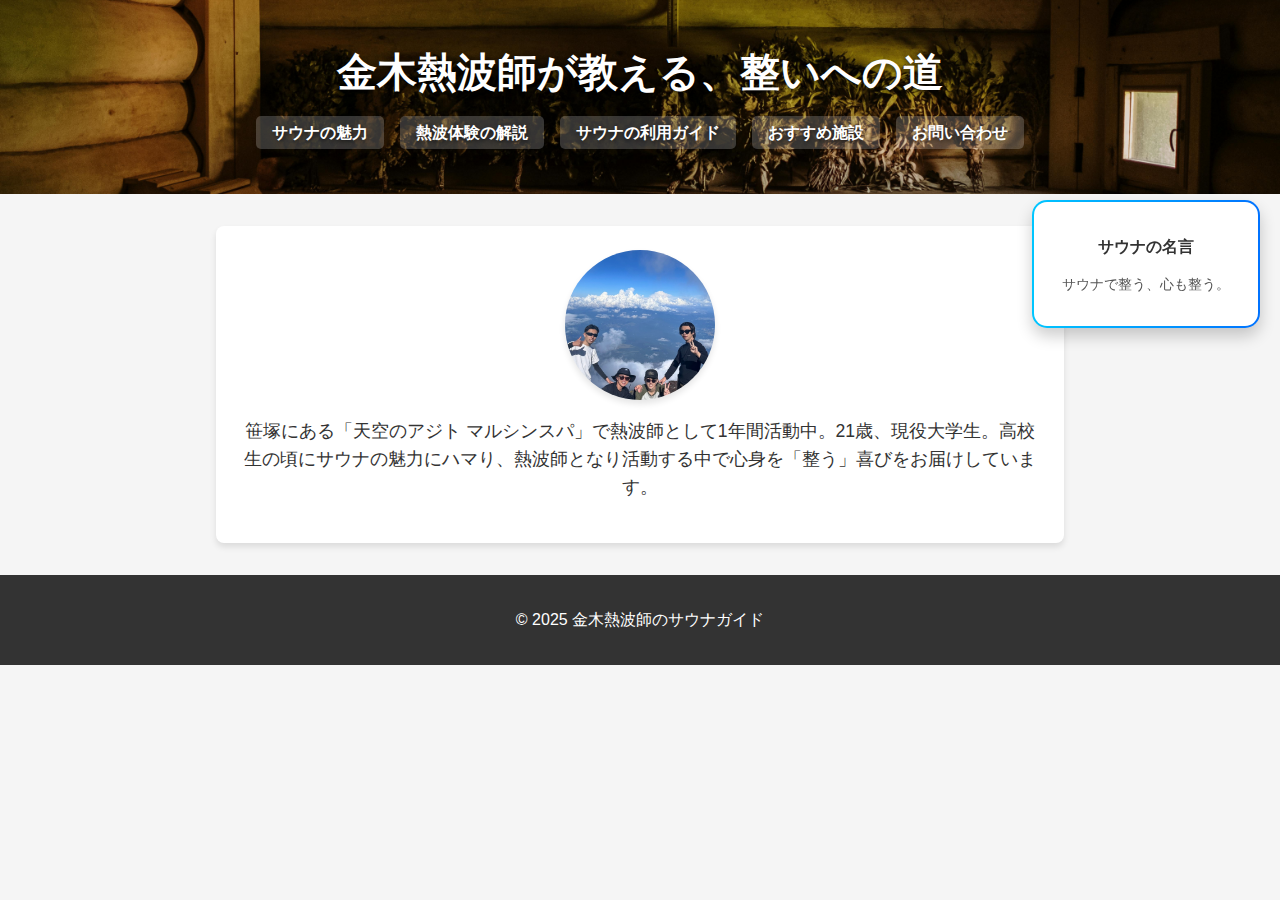
<file: index.html>
<!DOCTYPE html>
<html lang="ja">
<head>
    <meta charset="UTF-8">
    <meta name="viewport" content="width=device-width, initial-scale=1.0">
    <title>金木熱波師が教える、整いへの道</title>
    <link rel="stylesheet" href="saisyukadaitop.css">
</head>
<body>
    <header>
    <div class="header-container">
        <h1>金木熱波師が教える、整いへの道</h1>
        <nav>
            <ul class="nav-menu">
                <li><a href="sauna-benefits.html">サウナの魅力</a></li>
                <li><a href="heatwave-experience.html">熱波体験の解説</a></li>
                <li><a href="sauna-guide.html">サウナの利用ガイド</a></li>
                <li><a href="facilities.html">おすすめ施設</a></li>
                <li><a href="contact.html">お問い合わせ</a></li>
            </ul>
        </nav>
    </div>
</header>

<div class="quote-sidebar">
    <h3>サウナの名言</h3>
    <p id="sauna-quote">Loading...</p>
</div>



<main>
    <section class="introduction">
        <div class="profile-picture">
       
        </div>
        <p>
            笹塚にある「天空のアジト マルシンスパ」で熱波師として1年間活動中。21歳、現役大学生。高校生の頃にサウナの魅力にハマり、熱波師となり活動する中で心身を「整う」喜びをお届けしています。
        </p>
    </section>

</main>

    <footer>
        <p>&copy; 2025 金木熱波師のサウナガイド</p>
    </footer>
	
	<script src="https://code.jquery.com/jquery-3.6.0.min.js"></script>
<script>
    $(document).ready(function() {
        // サウナの名言リスト
        const quotes = [
            "サウナで整う、心も整う。",
            "熱波を浴びて、明日もがんばろう！",
            "水風呂は心のリセットボタン。",
            "サウナはただの休息ではなく、新たな活力だ。",
            "サウナの後の一杯は格別だ。",
            "高温と冷水が生み出す、究極のリラックス。",
            "心が疲れたらサウナに行こう。",
            "サウナは今日という日のリセットボタン。"
        ];

        // ランダムに名言を表示
        function updateQuote() {
            const randomIndex = Math.floor(Math.random() * quotes.length);
            $("#sauna-quote").fadeOut(300, function() {
                $(this).text(quotes[randomIndex]).fadeIn(300);
            });
        }

        // 初回表示
        updateQuote();

        // 5秒ごとに名言を更新
        setInterval(updateQuote, 5000);
    });
</script>

</body>
</html>
</file>
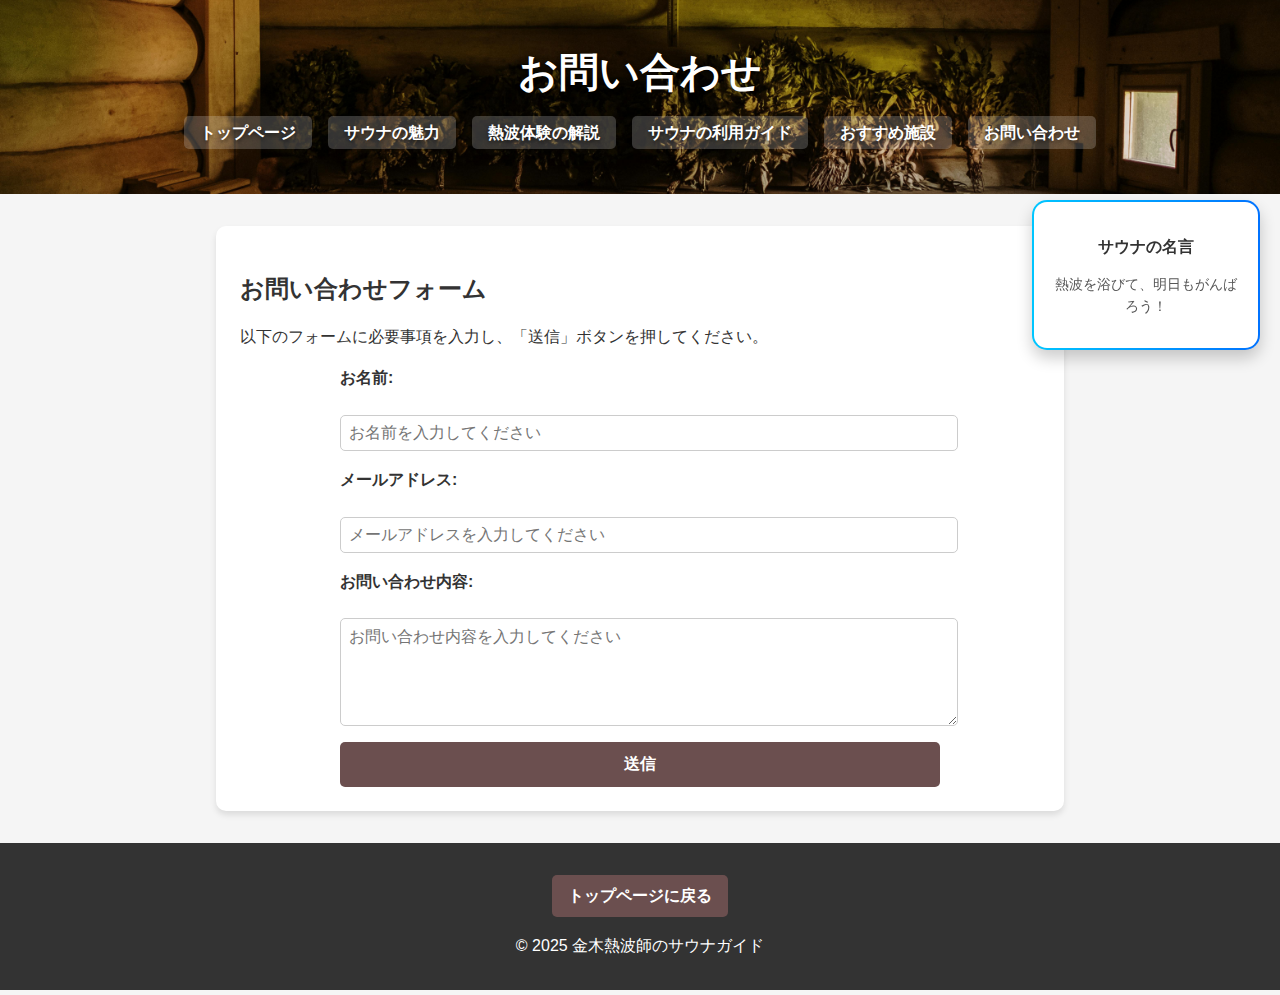
<file: contact.html>
<!DOCTYPE html>
<html lang="ja">
<head>
    <meta charset="UTF-8">
    <meta name="viewport" content="width=device-width, initial-scale=1.0">
    <title>お問い合わせ</title>
    <link rel="stylesheet" href="saisyukadaitop.css">
</head>
<body>
    <header>
        <div class="header-container">
            <h1>お問い合わせ</h1>
            <nav>
                <ul class="nav-menu">
                    <li><a href="saisyukadaitop.html">トップページ</a></li>
                    <li><a href="sauna-benefits.html">サウナの魅力</a></li>
                    <li><a href="heatwave-experience.html">熱波体験の解説</a></li>
                    <li><a href="sauna-guide.html">サウナの利用ガイド</a></li>
                    <li><a href="facilities.html">おすすめ施設</a></li>
                    <li><a href="contact.html">お問い合わせ</a></li>
                </ul>
            </nav>
        </div>
    </header>
	
	<div class="quote-sidebar">
    <h3>サウナの名言</h3>
    <p id="sauna-quote">Loading...</p>
</div>



    <main>
        <section class="content-section">
            <h2>お問い合わせフォーム</h2>
            <p>以下のフォームに必要事項を入力し、「送信」ボタンを押してください。</p>
            <form action="mailto:j222096@g.kogakuin.jp" method="post" enctype="text/plain">
                <label for="name">お名前:</label>
                <input type="text" id="name" name="name" required placeholder="お名前を入力してください">

                <label for="email">メールアドレス:</label>
                <input type="email" id="email" name="email" required placeholder="メールアドレスを入力してください">

                <label for="message">お問い合わせ内容:</label>
                <textarea id="message" name="message" rows="5" required placeholder="お問い合わせ内容を入力してください"></textarea>

                <button type="submit">送信</button>
            </form>
        </section>
    </main>

    <footer>
        <p>
            <a href="saisyukadaitop.html" class="back-to-top">トップページに戻る</a>
        </p>
        <p>&copy; 2025 金木熱波師のサウナガイド</p>
    </footer>
	
	<script src="https://code.jquery.com/jquery-3.6.0.min.js"></script>
<script>
    $(document).ready(function() {
        // サウナの名言リスト
        const quotes = [
            "サウナで整う、心も整う。",
            "熱波を浴びて、明日もがんばろう！",
            "水風呂は心のリセットボタン。",
            "サウナはただの休息ではなく、新たな活力だ。",
            "サウナの後の一杯は格別だ。",
            "高温と冷水が生み出す、究極のリラックス。",
            "心が疲れたらサウナに行こう。",
            "サウナは今日という日のリセットボタン。"
        ];

        // ランダムに名言を表示
        function updateQuote() {
            const randomIndex = Math.floor(Math.random() * quotes.length);
            $("#sauna-quote").fadeOut(300, function() {
                $(this).text(quotes[randomIndex]).fadeIn(300);
            });
        }

        // 初回表示
        updateQuote();

        // 5秒ごとに名言を更新
        setInterval(updateQuote, 5000);
    });
</script>

</body>
</html>
</file>
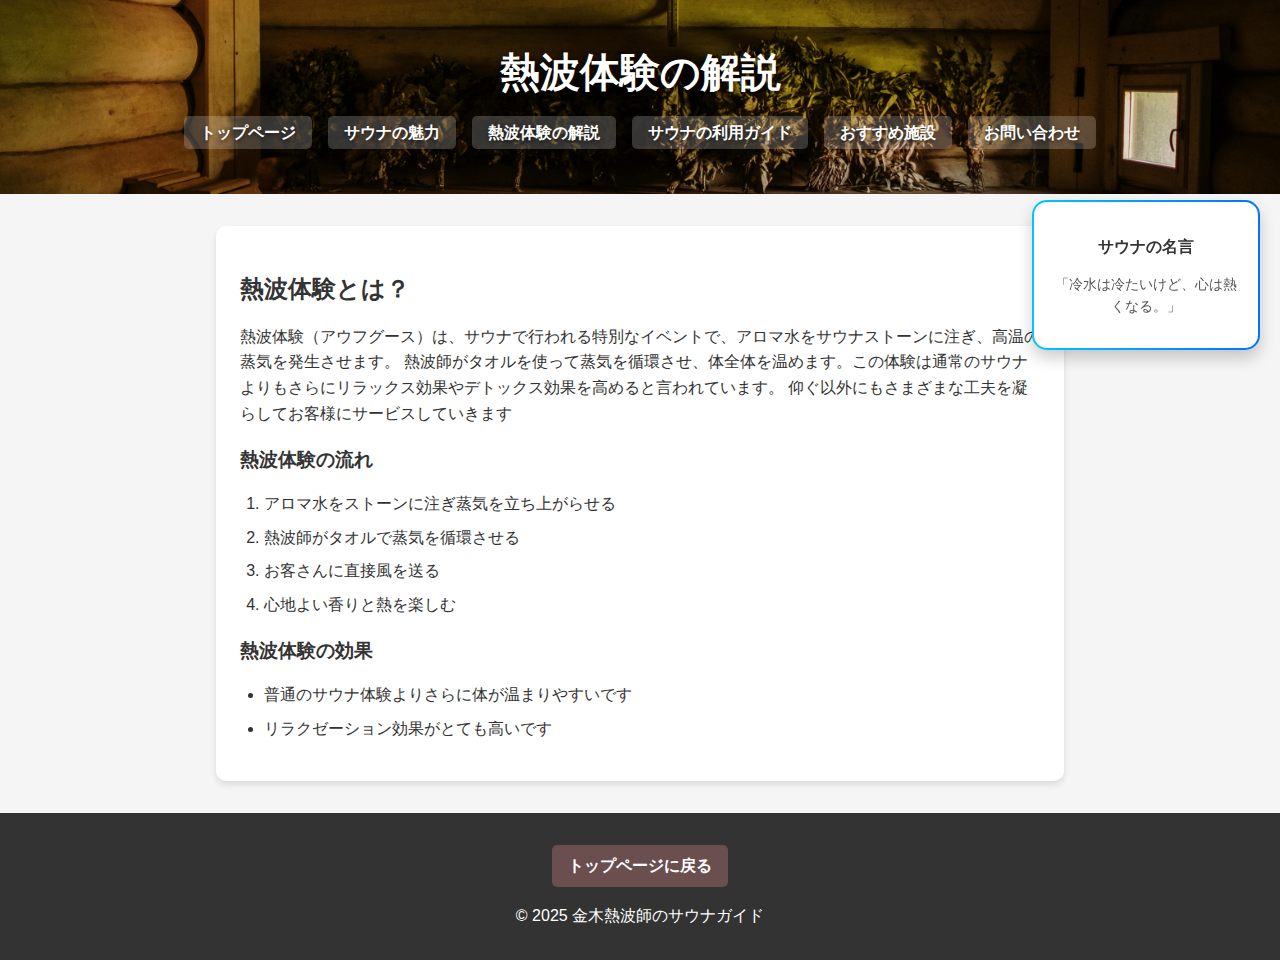
<file: heatwave-experience.html>
<!DOCTYPE html>
<html lang="ja">
<head>
    <meta charset="UTF-8">
    <meta name="viewport" content="width=device-width, initial-scale=1.0">
    <title>熱波体験の解説</title>
    <link rel="stylesheet" href="saisyukadaitop.css">
</head>
<body>
    <header>
        <div class="header-container">
            <h1>熱波体験の解説</h1>
            <nav>
                <ul class="nav-menu">
                    <li><a href="saisyukadaitop.html">トップページ</a></li>
                    <li><a href="sauna-benefits.html">サウナの魅力</a></li>
                    <li><a href="heatwave-experience.html">熱波体験の解説</a></li>
                    <li><a href="sauna-guide.html">サウナの利用ガイド</a></li>
                    <li><a href="facilities.html">おすすめ施設</a></li>
                    <li><a href="contact.html">お問い合わせ</a></li>
                </ul>
            </nav>
        </div>
    </header>
	
	<div class="quote-sidebar">
    <h3>サウナの名言</h3>
    <p id="sauna-quote">Loading...</p>
</div>


    <main>
        <section class="content-section">
            <h2>熱波体験とは？</h2>
            <p>
                熱波体験（アウフグース）は、サウナで行われる特別なイベントで、アロマ水をサウナストーンに注ぎ、高温の蒸気を発生させます。
                熱波師がタオルを使って蒸気を循環させ、体全体を温めます。この体験は通常のサウナよりもさらにリラックス効果やデトックス効果を高めると言われています。
				仰ぐ以外にもさまざまな工夫を凝らしてお客様にサービスしていきます
            </p>
            <h3>熱波体験の流れ</h3>
            <ol>
                <li>アロマ水をストーンに注ぎ蒸気を立ち上がらせる</li>
                <li>熱波師がタオルで蒸気を循環させる</li>
                <li>お客さんに直接風を送る</li>
                <li>心地よい香りと熱を楽しむ</li>
            </ol>
            <h3>熱波体験の効果</h3>
            <ul>
                <li>普通のサウナ体験よりさらに体が温まりやすいです</li>
                <li>リラクゼーション効果がとても高いです</li>
               
            </ul>
        </section>
    </main>

    <footer>
        <p>
            <a href="saisyukadaitop.html" class="back-to-top">トップページに戻る</a>
        </p>
        <p>&copy; 2025 金木熱波師のサウナガイド</p>
    </footer>
	
	<script src="https://code.jquery.com/jquery-3.6.0.min.js"></script>
<script>
    $(document).ready(function() {
        // サウナの名言リスト
        const quotes = [
            "「熱波は一日にして成らず。」",
            "熱波を浴びて、明日もがんばろう！",
            "「冷水を制する者が、サウナを制す。」",
            "サウナはただの休息ではなく、新たな活力だ。",
            "「汗をかくたび、心が軽くなる。」",
            "「冷水は冷たいけど、心は熱くなる。」",
            "心が疲れたらサウナに行こう。",
            "「深呼吸、深整い。」"
        ];

        // ランダムに名言を表示
        function updateQuote() {
            const randomIndex = Math.floor(Math.random() * quotes.length);
            $("#sauna-quote").fadeOut(300, function() {
                $(this).text(quotes[randomIndex]).fadeIn(300);
            });
        }

        // 初回表示
        updateQuote();

        // 5秒ごとに名言を更新
        setInterval(updateQuote, 5000);
    });
</script>

</body>
</html>
</file>
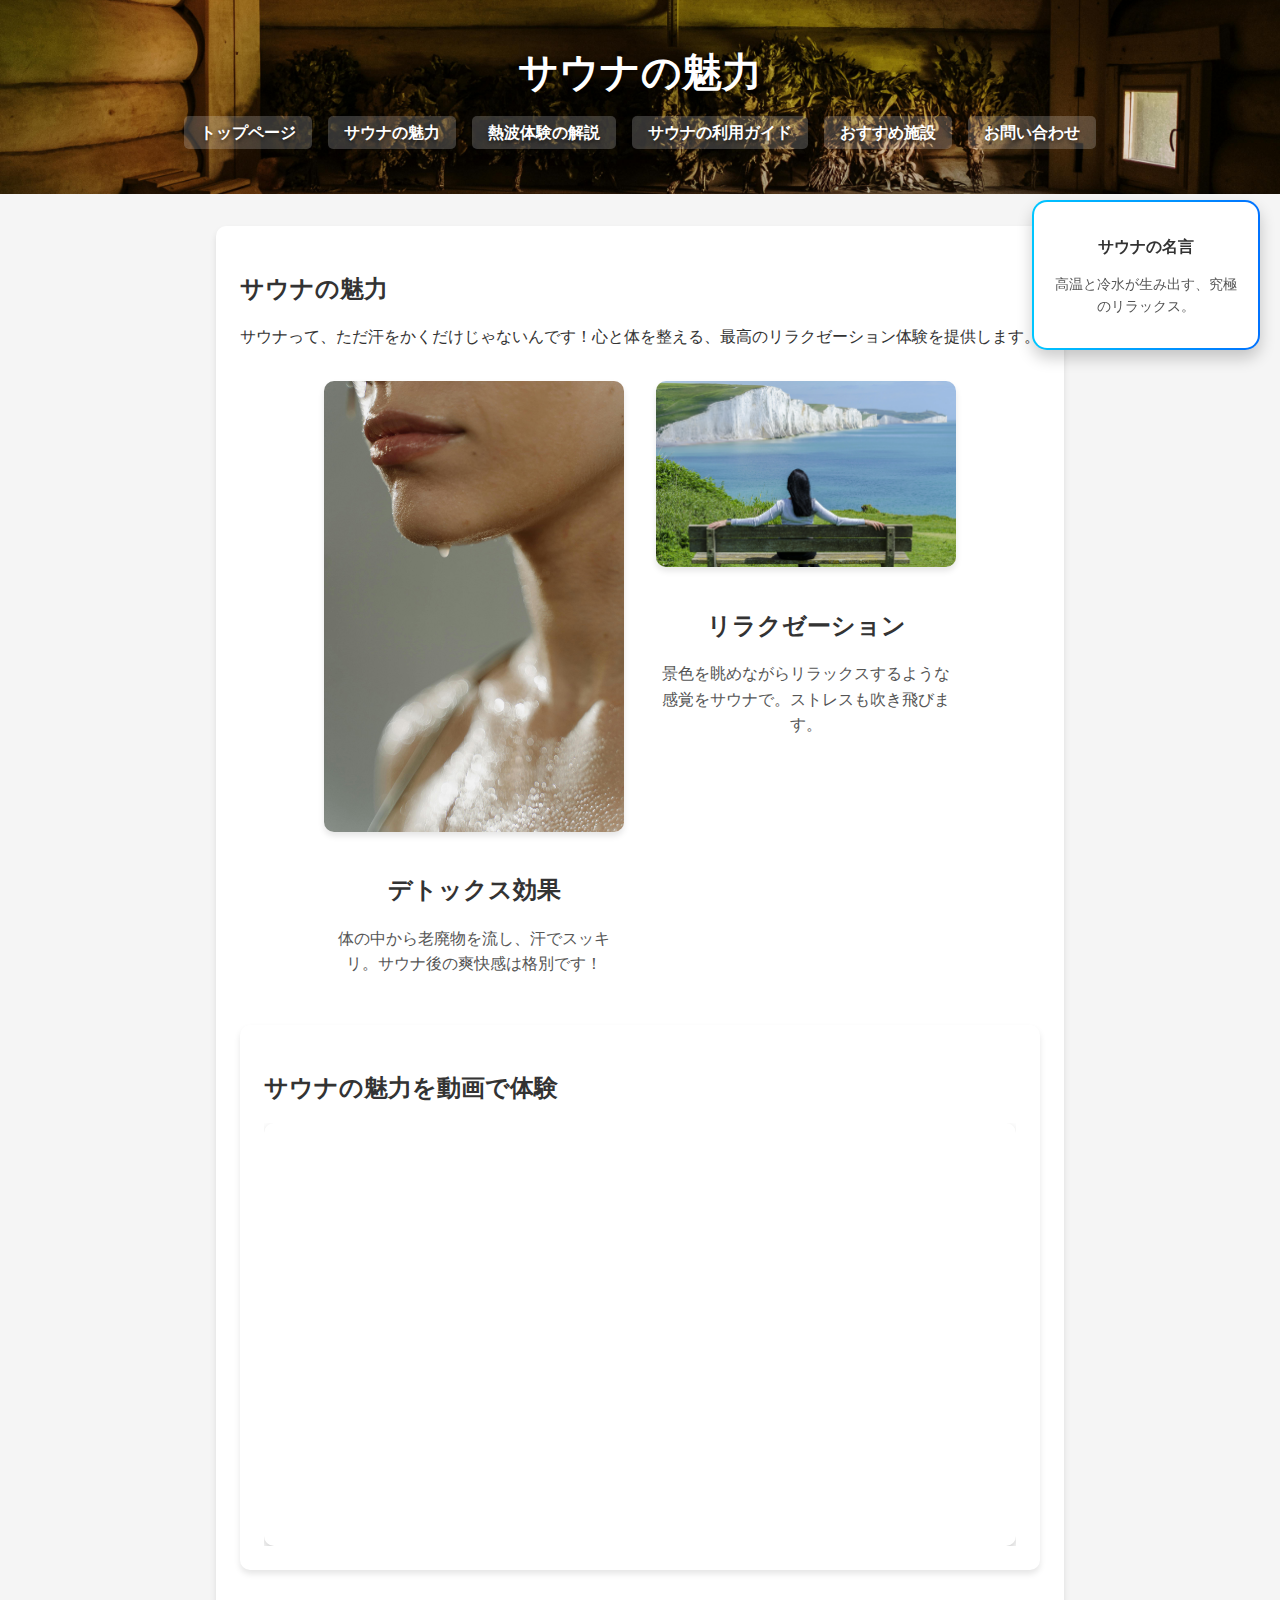
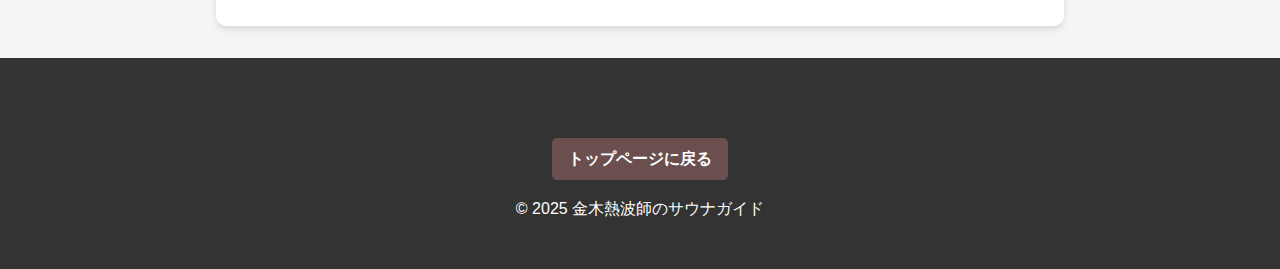
<file: sauna-benefits.html>
<!DOCTYPE html>
<html lang="ja">
<head>
    <meta charset="UTF-8">
    <meta name="viewport" content="width=device-width, initial-scale=1.0">
    <title>サウナの魅力</title>
    <link rel="stylesheet" href="saisyukadaitop.css">

</head>

<body>
    <header>
    <div class="header-container">
        <h1>サウナの魅力</h1>
        <nav>
            <ul class="nav-menu">
                <li><a href="saisyukadaitop.html">トップページ</a></li>
                <li><a href="sauna-benefits.html">サウナの魅力</a></li>
                <li><a href="heatwave-experience.html">熱波体験の解説</a></li>
                <li><a href="sauna-guide.html">サウナの利用ガイド</a></li>
                <li><a href="facilities.html">おすすめ施設</a></li>
                <li><a href="contact.html">お問い合わせ</a></li>
            </ul>
        </nav>
    </div>
</header>

<div class="quote-sidebar">
    <h3>サウナの名言</h3>
    <p id="sauna-quote">Loading...</p>
</div>


    <main>
    <section class="content-section">
    <h2>サウナの魅力</h2>
    <p>サウナって、ただ汗をかくだけじゃないんです！心と体を整える、最高のリラクゼーション体験を提供します。</p>

    <div class="benefits">
        <div class="benefit-item">
            <img src="pexels-cottonbro-8343928.jpg" alt="デトックス効果">
            <h3>デトックス効果</h3>
            <p>体の中から老廃物を流し、汗でスッキリ。サウナ後の爽快感は格別です！</p>
        </div>
        <div class="benefit-item">
            <img src="pexels-pixabay-258145.jpg" alt="リラクゼーション">
            <h3>リラクゼーション</h3>
            <p>景色を眺めながらリラックスするような感覚をサウナで。ストレスも吹き飛びます。</p>
        </div>
    </div>
<section class="content-section">
    <h2>サウナの魅力を動画で体験</h2>
    <div class="video-container">
        <iframe 
            width="560" 
            height="315" 
            src="https://www.youtube.com/embed/Ig8Rb8YpCrU?si=K0Ie7fwWckWkhC7j" 
            title="YouTube video player" 
            frameborder="0" 
            allow="accelerometer; autoplay; clipboard-write; encrypted-media; gyroscope; picture-in-picture; web-share" 
            referrerpolicy="strict-origin-when-cross-origin" 
            allowfullscreen>
        </iframe>
    </div>
</section>


    </main>
	<footer>
	<footer>
    <p>
        <a href="saisyukadaitop.html" class="back-to-top">トップページに戻る</a>
    </p>
    <p>&copy; 2025 金木熱波師のサウナガイド</p>
    </footer>
	<script src="https://code.jquery.com/jquery-3.6.0.min.js"></script>
<script>
    $(document).ready(function() {
        // サウナの名言リスト
        const quotes = [
            "「整えずして、何が人生か。」",
            "「サウナの前に道はなく、サウナの後に道は続く。」",
            "「私は何度でも入る、サウナのために。」",
            "「サウナに行けば、なんとかなるさ。」",
            "「今日の整いは、明日の希望。」",
            "高温と冷水が生み出す、究極のリラックス。",
            "心が疲れたらサウナに行こう。",
            "「サウナは裏切らない。」"
        ];

        // ランダムに名言を表示
        function updateQuote() {
            const randomIndex = Math.floor(Math.random() * quotes.length);
            $("#sauna-quote").fadeOut(300, function() {
                $(this).text(quotes[randomIndex]).fadeIn(300);
            });
        }

        // 初回表示
        updateQuote();

        // 5秒ごとに名言を更新
        setInterval(updateQuote, 5000);
    });
</script>

</body>
</html>
</file>
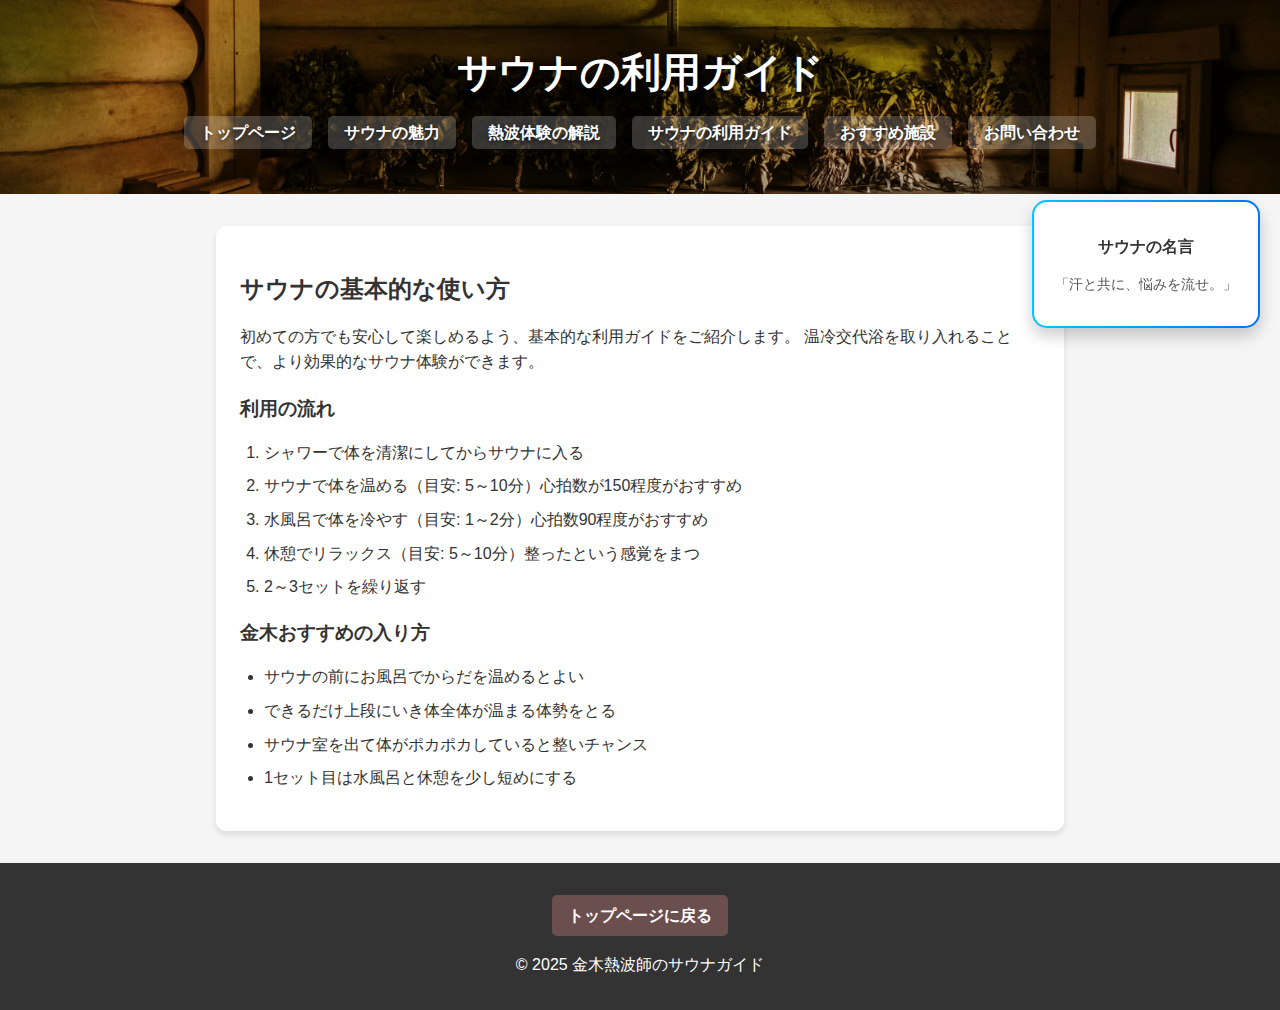
<file: sauna-guide.html>
<!DOCTYPE html>
<html lang="ja">
<head>
    <meta charset="UTF-8">
    <meta name="viewport" content="width=device-width, initial-scale=1.0">
    <title>サウナの利用ガイド</title>
    <link rel="stylesheet" href="saisyukadaitop.css">
</head>
<body>
    <header>
        <div class="header-container">
            <h1>サウナの利用ガイド</h1>
            <nav>
                <ul class="nav-menu">
                    <li><a href="saisyukadaitop.html">トップページ</a></li>
                    <li><a href="sauna-benefits.html">サウナの魅力</a></li>
                    <li><a href="heatwave-experience.html">熱波体験の解説</a></li>
                    <li><a href="sauna-guide.html">サウナの利用ガイド</a></li>
                    <li><a href="facilities.html">おすすめ施設</a></li>
                    <li><a href="contact.html">お問い合わせ</a></li>
                </ul>
            </nav>
        </div>
    </header>
	
	<div class="quote-sidebar">
    <h3>サウナの名言</h3>
    <p id="sauna-quote">Loading...</p>
</div>



    <main>
        <section class="content-section">
            <h2>サウナの基本的な使い方</h2>
            <p>
                初めての方でも安心して楽しめるよう、基本的な利用ガイドをご紹介します。
                温冷交代浴を取り入れることで、より効果的なサウナ体験ができます。
            </p>
            <h3>利用の流れ</h3>
            <ol>
                <li>シャワーで体を清潔にしてからサウナに入る</li>
                <li>サウナで体を温める（目安: 5～10分）心拍数が150程度がおすすめ</li>
                <li>水風呂で体を冷やす（目安: 1～2分）心拍数90程度がおすすめ</li>
                <li>休憩でリラックス（目安: 5～10分）整ったという感覚をまつ</li>
                <li>2～3セットを繰り返す</li>
            </ol>
            <h3>金木おすすめの入り方</h3>
            <ul>
                <li>サウナの前にお風呂でからだを温めるとよい</li>
                <li>できるだけ上段にいき体全体が温まる体勢をとる</li>
                <li>サウナ室を出て体がポカポカしていると整いチャンス</li>
				<li>1セット目は水風呂と休憩を少し短めにする</li>
            </ul>
        </section>
    </main>

    <footer>
        <p>
            <a href="saisyukadaitop.html" class="back-to-top">トップページに戻る</a>
        </p>
        <p>&copy; 2025 金木熱波師のサウナガイド</p>
    </footer>
	
	<script src="https://code.jquery.com/jquery-3.6.0.min.js"></script>
<script>
    $(document).ready(function() {
        // サウナの名言リスト
        const quotes = [
            "「熱波を浴びて、強くなれ。」",
            "「サウナに逃げてもいい、そこで見つかる何かがある。」",
            "水風呂は心のリセットボタン。",
            "「サウナの外には、新しい世界が待っている。」",
            "サウナの後の一杯は格別だ。",
            "「サウナの後の一杯、それが私の幸せ。」",
            "心が疲れたらサウナに行こう。",
            "「汗と共に、悩みを流せ。」"
        ];

        // ランダムに名言を表示
        function updateQuote() {
            const randomIndex = Math.floor(Math.random() * quotes.length);
            $("#sauna-quote").fadeOut(300, function() {
                $(this).text(quotes[randomIndex]).fadeIn(300);
            });
        }

        // 初回表示
        updateQuote();

        // 5秒ごとに名言を更新
        setInterval(updateQuote, 5000);
    });
</script>

</body>
</html>
</file>
<file: saisyukadaitop.css>
/* styles.css */
body {
    font-family: 'Arial', sans-serif;
    line-height: 1.6;
    margin: 0;
    padding: 0;
    background-color: #f5f5f5;
    color: #333;
}

/* 背景画像の設定 */
header {
    background: url('pexels-cottonbro-5582214.jpg') no-repeat center center/cover;
    color: white;
    text-shadow: 0 2px 4px rgba(0, 0, 0, 0.6);
    padding: 2rem 0;
    text-align: center;
}

/* プロフィール画像を追加 */
.profile-picture {
    width: 150px; /* 円の幅 */
    height: 150px; /* 円の高さ */
    border-radius: 50%; /* 円形にする */
    background: url('IMG_9745.JPG') no-repeat center center/cover; /* 背景画像を設定 */
    box-shadow: 0 4px 6px rgba(0, 0, 0, 0.1); /* 影を追加 */
    margin: 0 auto; /* 中央揃え */
}


/* ボタン風のメニュー */
.nav-menu a {
    color: white;
    text-decoration: none;
    font-weight: bold;
    padding: 0.5rem 1rem;
    background: rgba(255, 255, 255, 0.2);
    border-radius: 5px;
    transition: background 0.3s;
}

.nav-menu a:hover {
    background: rgba(255, 255, 255, 0.5);
}

/* セクションのスタイル */
.introduction {
    background: #fff;
    border-radius: 10px;
    box-shadow: 0 4px 6px rgba(0, 0, 0, 0.1);
    margin: 2rem auto;
    padding: 1.5rem;
    max-width: 800px;
    text-align: center;
    font-size: 1.1rem;
}

/* テキストスタイル */
h1 {
    font-size: 3rem;
    margin-bottom: 1rem;
    font-family: 'Arial', sans-serif;
}


.header-container {
    max-width: 1200px;
    margin: 0 auto;
    padding: 0 1rem;
}

h1 {
    font-size: 2.5rem;
    margin: 0.5rem 0;
}

.nav-menu {
    list-style: none;
    padding: 0;
    display: flex;
    justify-content: center;
    gap: 1rem;
}

.nav-menu li {
    margin: 0;
}

.nav-menu a {
    color: white;
    text-decoration: none;
    font-weight: bold;
}

.nav-menu a:hover {
    text-decoration: underline;
}

.introduction {
    max-width: 800px;
    margin: 2rem auto;
    text-align: center;
    background-color: #fff;
    padding: 1.5rem;
    border-radius: 8px;
    box-shadow: 0 4px 6px rgba(0, 0, 0, 0.1);
}

.profile-picture {
    width: 150px;
    height: 150px;
    margin: 0 auto 1rem;
    background-color: #ccc;
    border-radius: 50%;
}

footer {
    background-color: #333;
    color: white;
    text-align: center;
    padding: 1rem 0;
    margin-top: 2rem;
}

.back-to-top {
    display: inline-block;
    text-decoration: none;
    color: white;
    background-color: #6b4f4f;
    padding: 0.5rem 1rem;
    border-radius: 5px;
    transition: background-color 0.3s;
    font-weight: bold;
}

.back-to-top:hover {
    background-color: #8b6a6a;
    color: white;
}
/* 熱波体験の解説セクション */
.content-section {
    max-width: 800px;
    margin: 2rem auto;
    padding: 1.5rem;
    background-color: #fff;
    border-radius: 10px;
    box-shadow: 0 4px 6px rgba(0, 0, 0, 0.1);
}

.content-section h2, .content-section h3 {
    color: #333;
    margin-bottom: 1rem;
}

.content-section p {
    line-height: 1.6;
    margin-bottom: 1rem;
}

.content-section ol, .content-section ul {
    margin: 1rem 0;
    padding-left: 1.5rem;
}

.content-section li {
    margin-bottom: 0.5rem;
}
/* サウナの利用ガイドセクション */
.content-section {
    max-width: 800px;
    margin: 2rem auto;
    padding: 1.5rem;
    background-color: #fff;
    border-radius: 10px;
    box-shadow: 0 4px 6px rgba(0, 0, 0, 0.1);
}

.content-section h2, .content-section h3 {
    color: #333;
    margin-bottom: 1rem;
}

.content-section p {
    line-height: 1.6;
    margin-bottom: 1rem;
}

.content-section ol, .content-section ul {
    margin: 1rem 0;
    padding-left: 1.5rem;
}

.content-section li {
    margin-bottom: 0.5rem;
}
/* おすすめ施設のスタイル */
.facility {
    margin-bottom: 2rem;
    text-align: center;
}

.facility img {
    width: 100%;
    max-width: 400px;
    height: auto;
    border-radius: 8px;
    box-shadow: 0 4px 6px rgba(0, 0, 0, 0.1);
}

.facility h3 {
    font-size: 1.5rem;
    margin-top: 1rem;
    color: #333;
}

.facility p {
    margin-top: 0.5rem;
    line-height: 1.6;
    color: #555;
}
/* フォームスタイル */
form {
    display: flex;
    flex-direction: column;
    gap: 1rem;
    max-width: 600px;
    margin: 0 auto;
}

form label {
    font-weight: bold;
    margin-bottom: 0.5rem;
}

form input, form textarea {
    width: 100%;
    padding: 0.5rem;
    border: 1px solid #ccc;
    border-radius: 5px;
    font-size: 1rem;
}

form textarea {
    resize: vertical;
}

form button {
    background-color: #6b4f4f;
    color: white;
    border: none;
    padding: 0.75rem;
    border-radius: 5px;
    font-size: 1rem;
    font-weight: bold;
    cursor: pointer;
    transition: background-color 0.3s;
}

form button:hover {
    background-color: #8b6a6a;
}
/* サウナの魅力セクションスタイル */
.benefits {
    display: flex;
    flex-wrap: wrap;
    gap: 2rem;
    justify-content: center;
    margin-top: 2rem;
}

.benefit-item {
    max-width: 300px;
    text-align: center;
}

.benefit-item img {
    width: 100%;
    max-width: 300px;
    height: auto;
    border-radius: 10px;
    box-shadow: 0 4px 6px rgba(0, 0, 0, 0.1);
    margin-bottom: 1rem;
}

.benefit-item h3 {
    font-size: 1.5rem;
    margin-top: 1rem;
    color: #333;
}

.benefit-item p {
    margin-top: 0.5rem;
    line-height: 1.6;
    color: #555;
}
/* サウナ紹介カードのレイアウト */
.sauna-facilities {
    display: flex;
    flex-wrap: wrap;
    gap: 2rem;
    justify-content: center;
}

.sauna-card {
    max-width: 300px;
    background-color: #fff;
    border-radius: 10px;
    box-shadow: 0 4px 6px rgba(0, 0, 0, 0.1);
    text-align: center;
    padding: 1rem;
}

.sauna-card img {
    width: 100%;
    max-width: 280px;
    height: auto;
    border-radius: 10px;
    margin-bottom: 1rem;
    box-shadow: 0 4px 6px rgba(0, 0, 0, 0.1);
}

.sauna-card h3 {
    font-size: 1.5rem;
    margin-bottom: 0.5rem;
    color: #333;
}

.sauna-card p {
    font-size: 1rem;
    color: #555;
    margin-bottom: 1rem;
}

.sauna-card a {
    display: inline-block;
    text-decoration: none;
    color: white;
    background-color: #6b4f4f;
    padding: 0.5rem 1rem;
    border-radius: 5px;
    transition: background-color 0.3s;
}

.sauna-card a:hover {
    background-color: #8b6a6a;
}
/* サイドバーのスタイル（改良版） */
.quote-sidebar {
    position: fixed;
    top: 200px; /* サイドバーを少し下に配置 */
    right: 20px; /* ページ右端からの余白 */
    width: 15%; /* 幅を狭く設定 */
    max-height: 400px; /* 縦の最大高さを設定 */
    padding: 1rem;
    background-color: #e6f7ff; /* 明るい水色の背景 */
    border: 2px solid transparent; /* 枠の透明ベース */
    border-radius: 15px; /* 角を丸める */
    background-image: linear-gradient(white, white), linear-gradient(to right, #00c6ff, #0072ff); /* 内外の枠線効果 */
    background-origin: border-box;
    background-clip: padding-box, border-box;
    box-shadow: 0 8px 16px rgba(0, 0, 0, 0.2); /* シャドウで立体感 */
    z-index: 1000;
    overflow-y: auto; /* 名言が多くなった場合にスクロール可能に */
}

.quote-sidebar h3 {
    font-size: 1rem;
    margin-bottom: 0.5rem;
    color: #333;
    text-align: center;
}

.quote-sidebar p {
    font-size: 0.9rem;
    color: #555;
    line-height: 1.5;
    text-align: center;
}
/* 動画コンテナのスタイル */
.video-container {
    max-width: 800px;
    margin: 0 auto;
    text-align: center;
    position: relative;
    overflow: hidden;
    padding-top: 56.25%; /* 16:9 アスペクト比 */
}

.video-container iframe {
    position: absolute;
    top: 0;
    left: 0;
    width: 100%;
    height: 100%;
    border-radius: 10px;
    box-shadow: 0 4px 8px rgba(0, 0, 0, 0.2);
}
</file>
